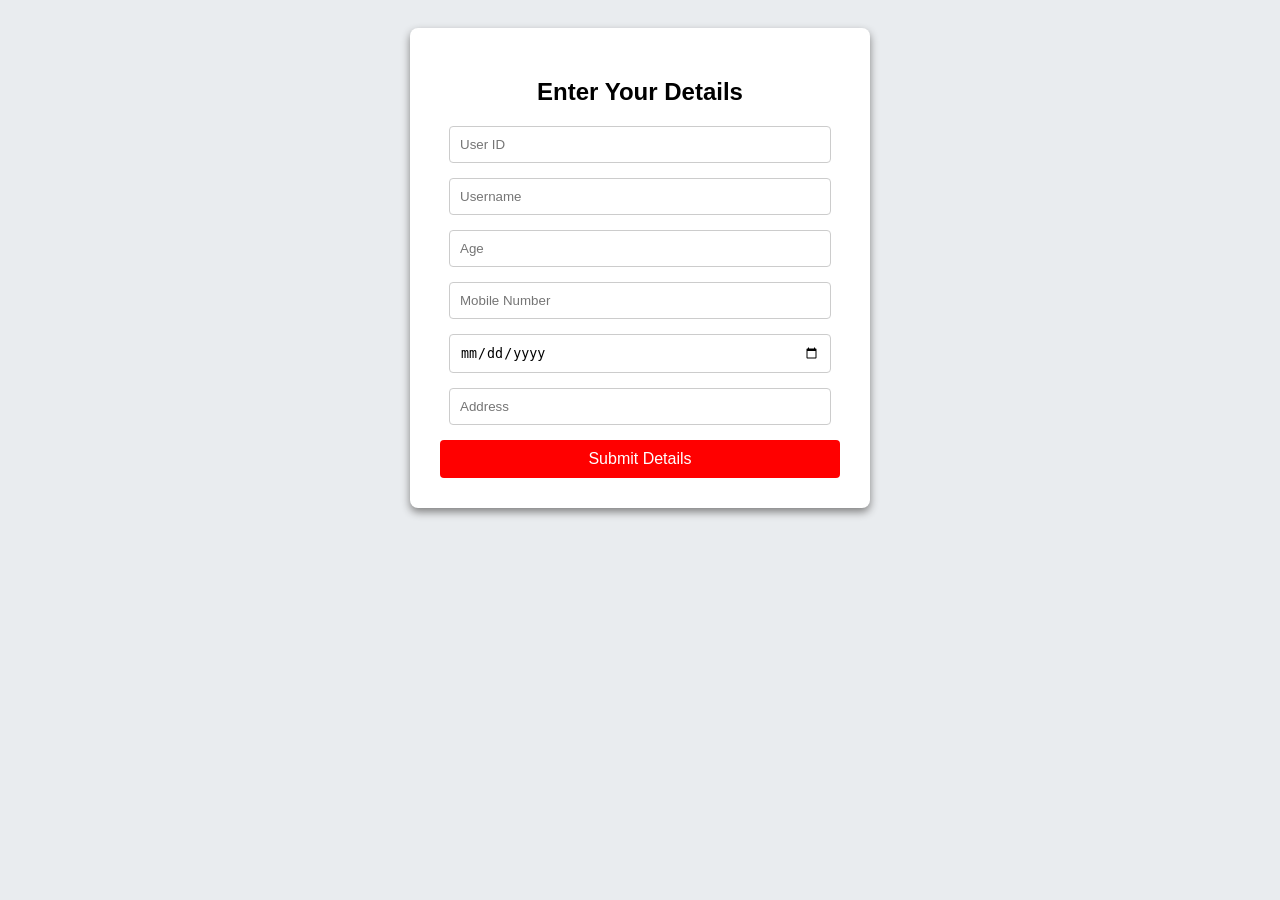
<file: index.html>
﻿<!DOCTYPE html>
<html>
<head>
    <title>User Details</title>
    <link rel="stylesheet" href="style.css">
</head>
<body>
    <div class="box">
        <h2>Enter Your Details</h2>

        <input type="text" class="input-field" placeholder="User ID">
        <input type="text" class="input-field" placeholder="Username">
        <input type="number" class="input-field" placeholder="Age">
        <input type="text" class="input-field" placeholder="Mobile Number">
        <input type="date" class="input-field" placeholder="DOB">
        <input type="text" class="input-field" placeholder="Address">

        <!-- Button click hone par login() function chalega -->
        <button class="btn" onclick="login()">Submit Details</button>
    </div>

    <script src="script.js"></script>
</body>
</html>
</file>
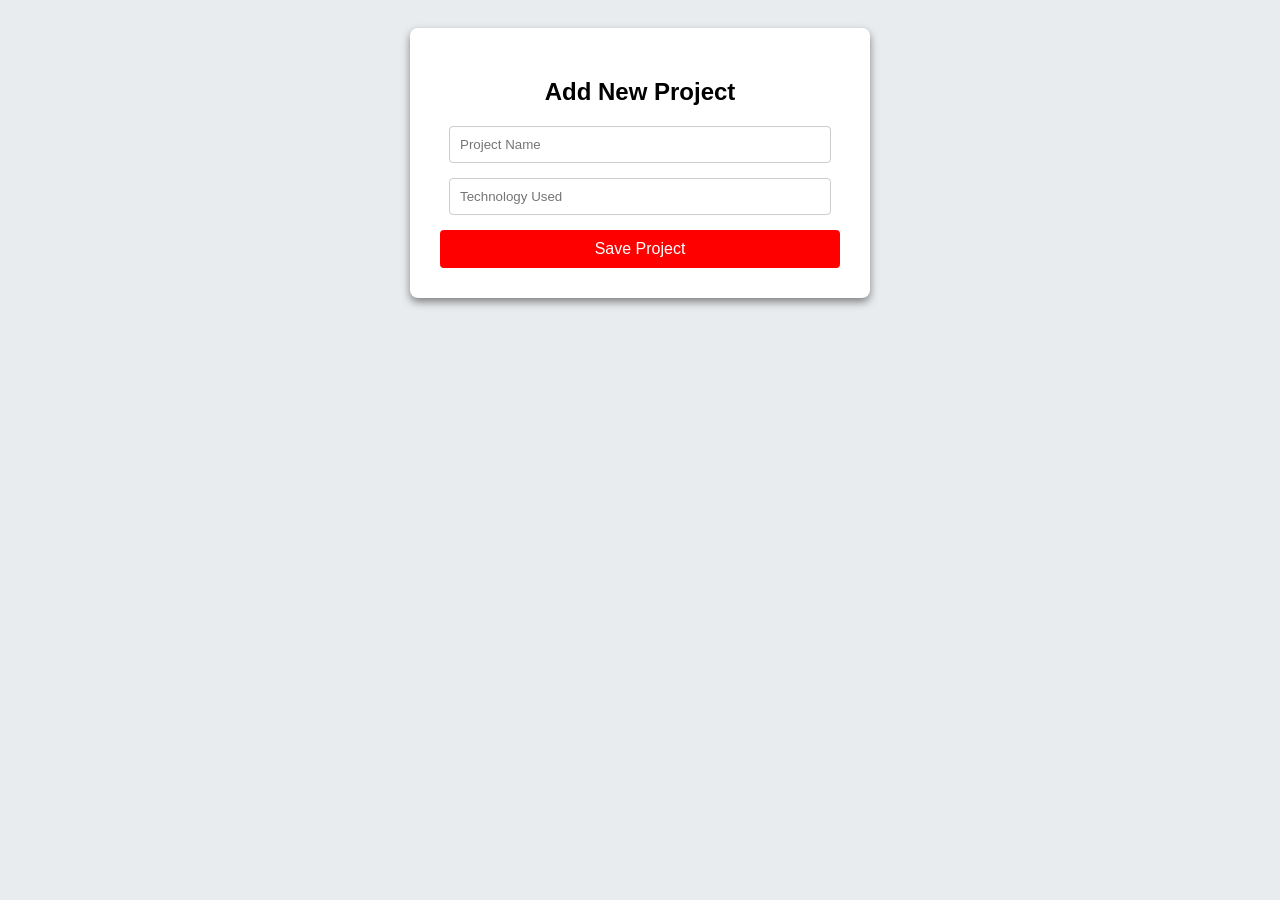
<file: add.html>
﻿<!DOCTYPE html>
<html>
<head>
    <title>Add Project</title>
    <link rel="stylesheet" href="style.css">
</head>
<body>
    <div class="box">
        <h2>Add New Project</h2>

        <input type="text" class="input-field" id="pName" placeholder="Project Name">
        <input type="text" class="input-field" id="pTech" placeholder="Technology Used">

        <!-- Button click hone par saveProject() function chalega -->
        <button class="btn" onclick="saveProject()">Save Project</button>
    </div>

    <script src="script.js"></script>
</body>
</html>
</file>
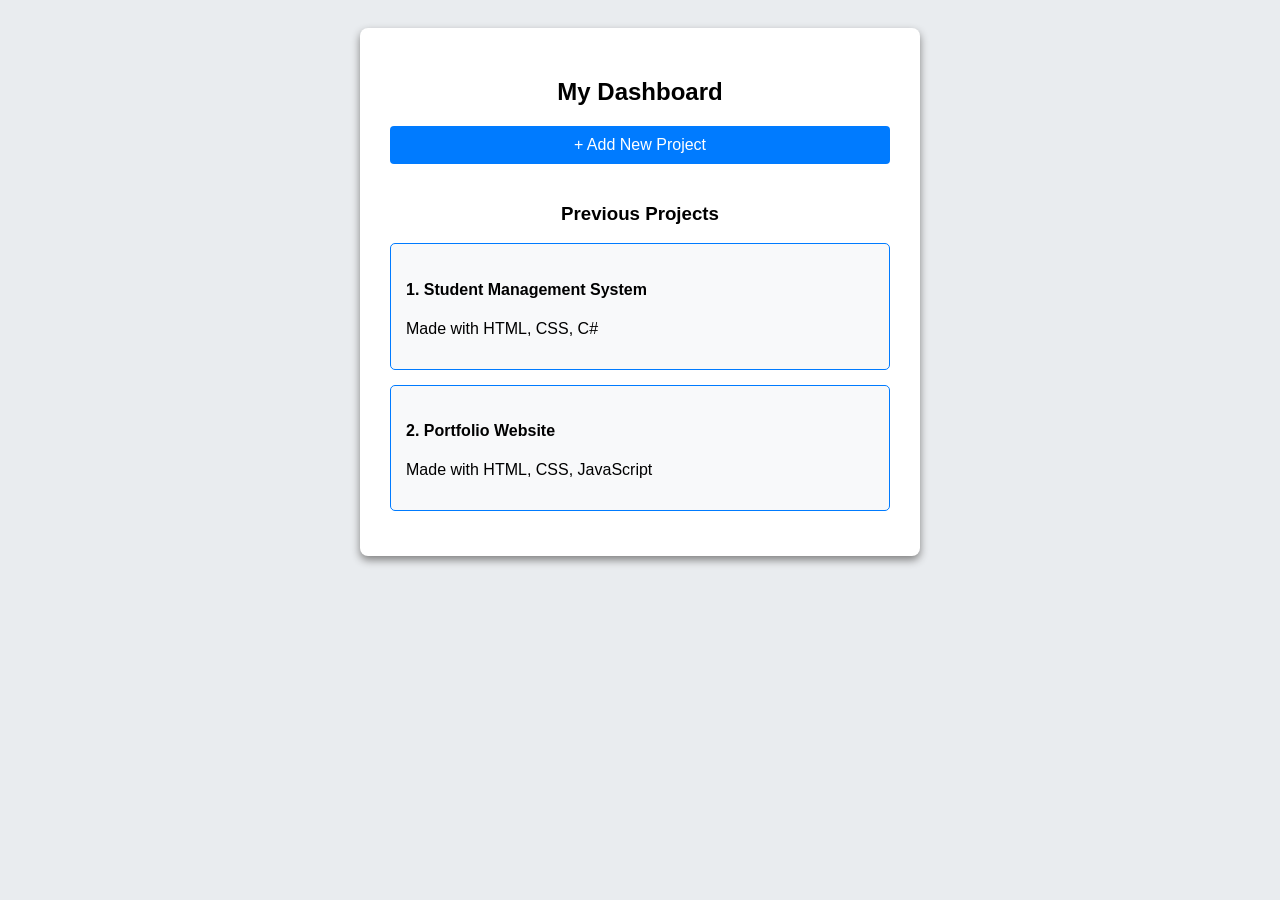
<file: dashboard.html>
﻿<!DOCTYPE html>
<html>
<head>
    <title>Dashboard</title>
    <link rel="stylesheet" href="style.css">
</head>
<body>
    <div class="box" style="width: 500px;">
        <h2>My Dashboard</h2>

        <!-- Naya project add karne ka button -->
        <button class="btn" style="background-color: #007bff; margin-bottom: 20px;" onclick="goToAddPage()">+ Add New Project</button>

        <h3>Previous Projects</h3>

        <div class="project-card">
            <h4>1. Student Management System</h4>
            <p>Made with HTML, CSS, C#</p>
        </div>

        <div class="project-card">
            <h4>2. Portfolio Website</h4>
            <p>Made with HTML, CSS, JavaScript</p>
        </div>
    </div>

    <script src="script.js"></script>
</body>
</html>
</file>
<file: style.css>
﻿body {
    font-family: Arial, sans-serif;
    background-color: #e9ecef;
    padding: 20px;
    text-align: center; /* Sab kuch center mein */
}

.box {
    background-color: white;
    width: 400px;
    margin: 0 auto; /* Box ko center karne ke liye */
    padding: 30px;
    border-radius: 8px;
    box-shadow: 0px 4px 8px gray;
}

.input-field {
    width: 90%;
    padding: 10px;
    margin-bottom: 15px;
    border: 1px solid #ccc;
    border-radius: 4px;
}

.btn {
    background-color: red;
    color: white;
    padding: 10px 20px;
    border: none;
    border-radius: 4px;
    cursor: pointer;
    font-size: 16px;
    width: 100%;
}

    .btn:hover {
        background-color: #218838;
    }

.project-card {
    border: 1px solid #007bff;
    background-color: #f8f9fa;
    padding: 15px;
    margin-bottom: 15px;
    text-align: left;
    border-radius: 5px;
}
</file>
